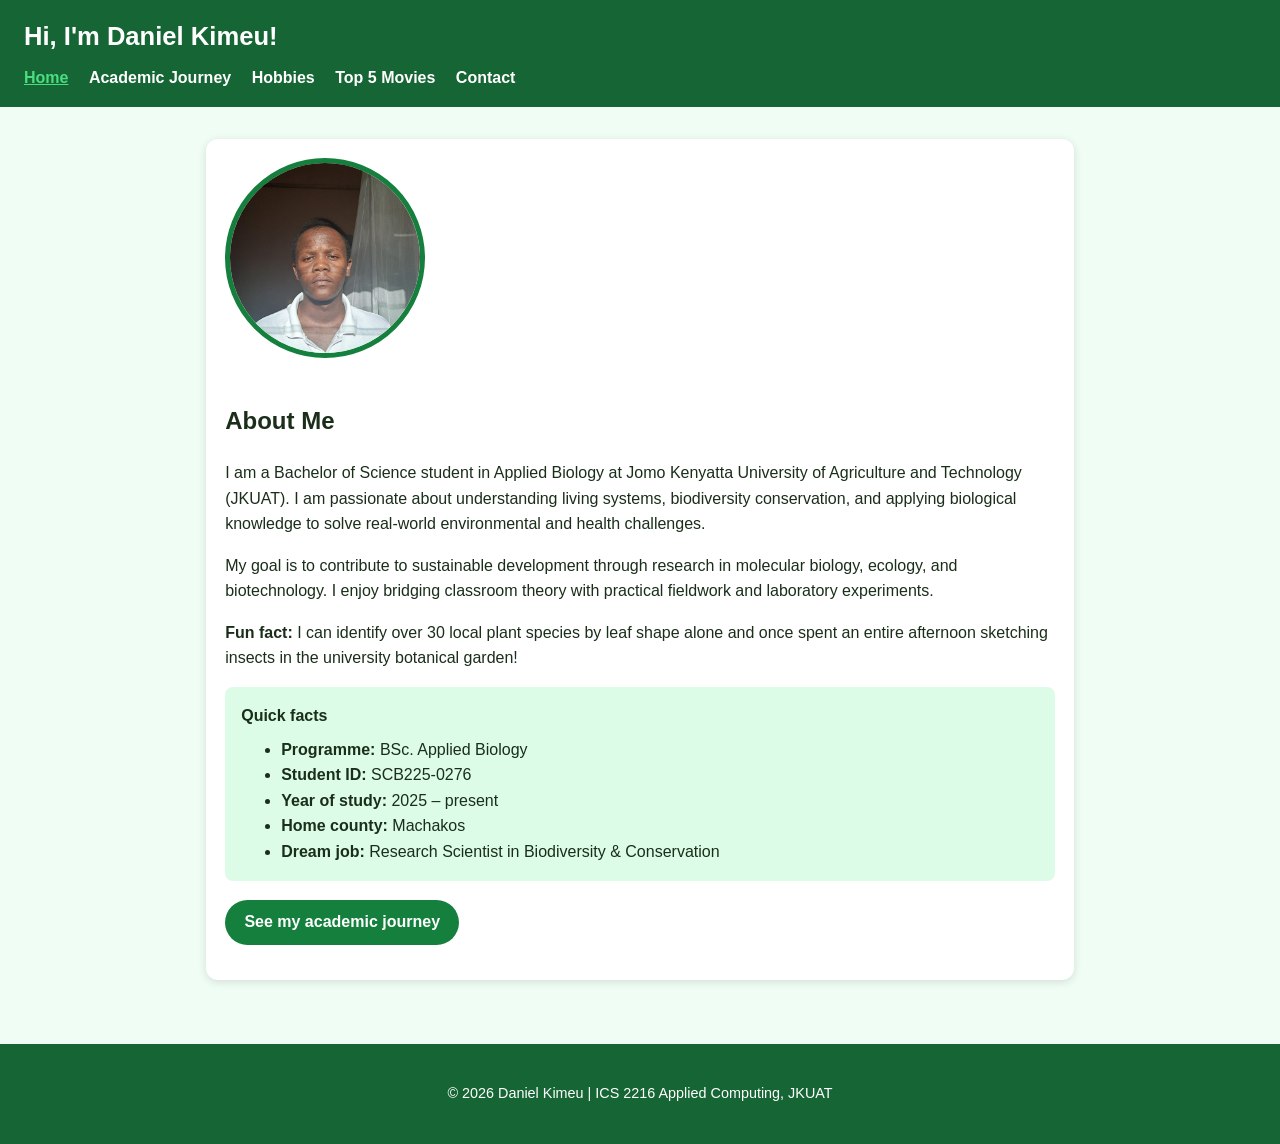
<file: index.html>
<!DOCTYPE html>
<html lang="en">
<head>
  <meta charset="utf-8">
  <meta name="viewport" content="width=device-width, initial-scale=1">
  <title>Daniel Kimeu | Portfolio</title>
  <link rel="stylesheet" href="style.css">
</head>
<body>

  <header>
    <h1>Hi, I'm Daniel Kimeu!</h1>
    <nav>
      <a href="index.html" class="active">Home</a>
      <a href="academic.html">Academic Journey</a>
      <a href="hobbies.html">Hobbies</a>
      <a href="movies.html">Top 5 Movies</a>
      <a href="contact.html">Contact</a>
    </nav>
  </header>

  <main>
    <section class="card hero">
      <img src="images/my-photo.jpg" alt="Photo of Daniel Kimeu" class="profile-pic">
      <div>
        <h2>About Me</h2>
        <p>I am a Bachelor of Science student in Applied Biology at Jomo Kenyatta University of Agriculture and Technology (JKUAT). I am passionate about understanding living systems, biodiversity conservation, and applying biological knowledge to solve real-world environmental and health challenges.</p>
        <p>My goal is to contribute to sustainable development through research in molecular biology, ecology, and biotechnology. I enjoy bridging classroom theory with practical fieldwork and laboratory experiments.</p>
        <p><strong>Fun fact:</strong> I can identify over 30 local plant species by leaf shape alone and once spent an entire afternoon sketching insects in the university botanical garden!</p>
        
        <div class="quick-facts">
          <strong>Quick facts</strong>
          <ul>
            <li><strong>Programme:</strong> BSc. Applied Biology</li>
            <li><strong>Student ID:</strong> SCB225-0276</li>
            <li><strong>Year of study:</strong> 2025 – present</li>
            <li><strong>Home county:</strong> Machakos</li>
            <li><strong>Dream job:</strong> Research Scientist in Biodiversity & Conservation</li>
          </ul>
        </div>
        
        <p style="margin-top: 1.2rem;">
          <a class="btn" href="academic.html">See my academic journey</a>
        </p>
      </div>
    </section>
  </main>

  <footer>
    <p>&copy; 2026 Daniel Kimeu | ICS 2216 Applied Computing, JKUAT</p>
  </footer>

</body>
</html>
</file>
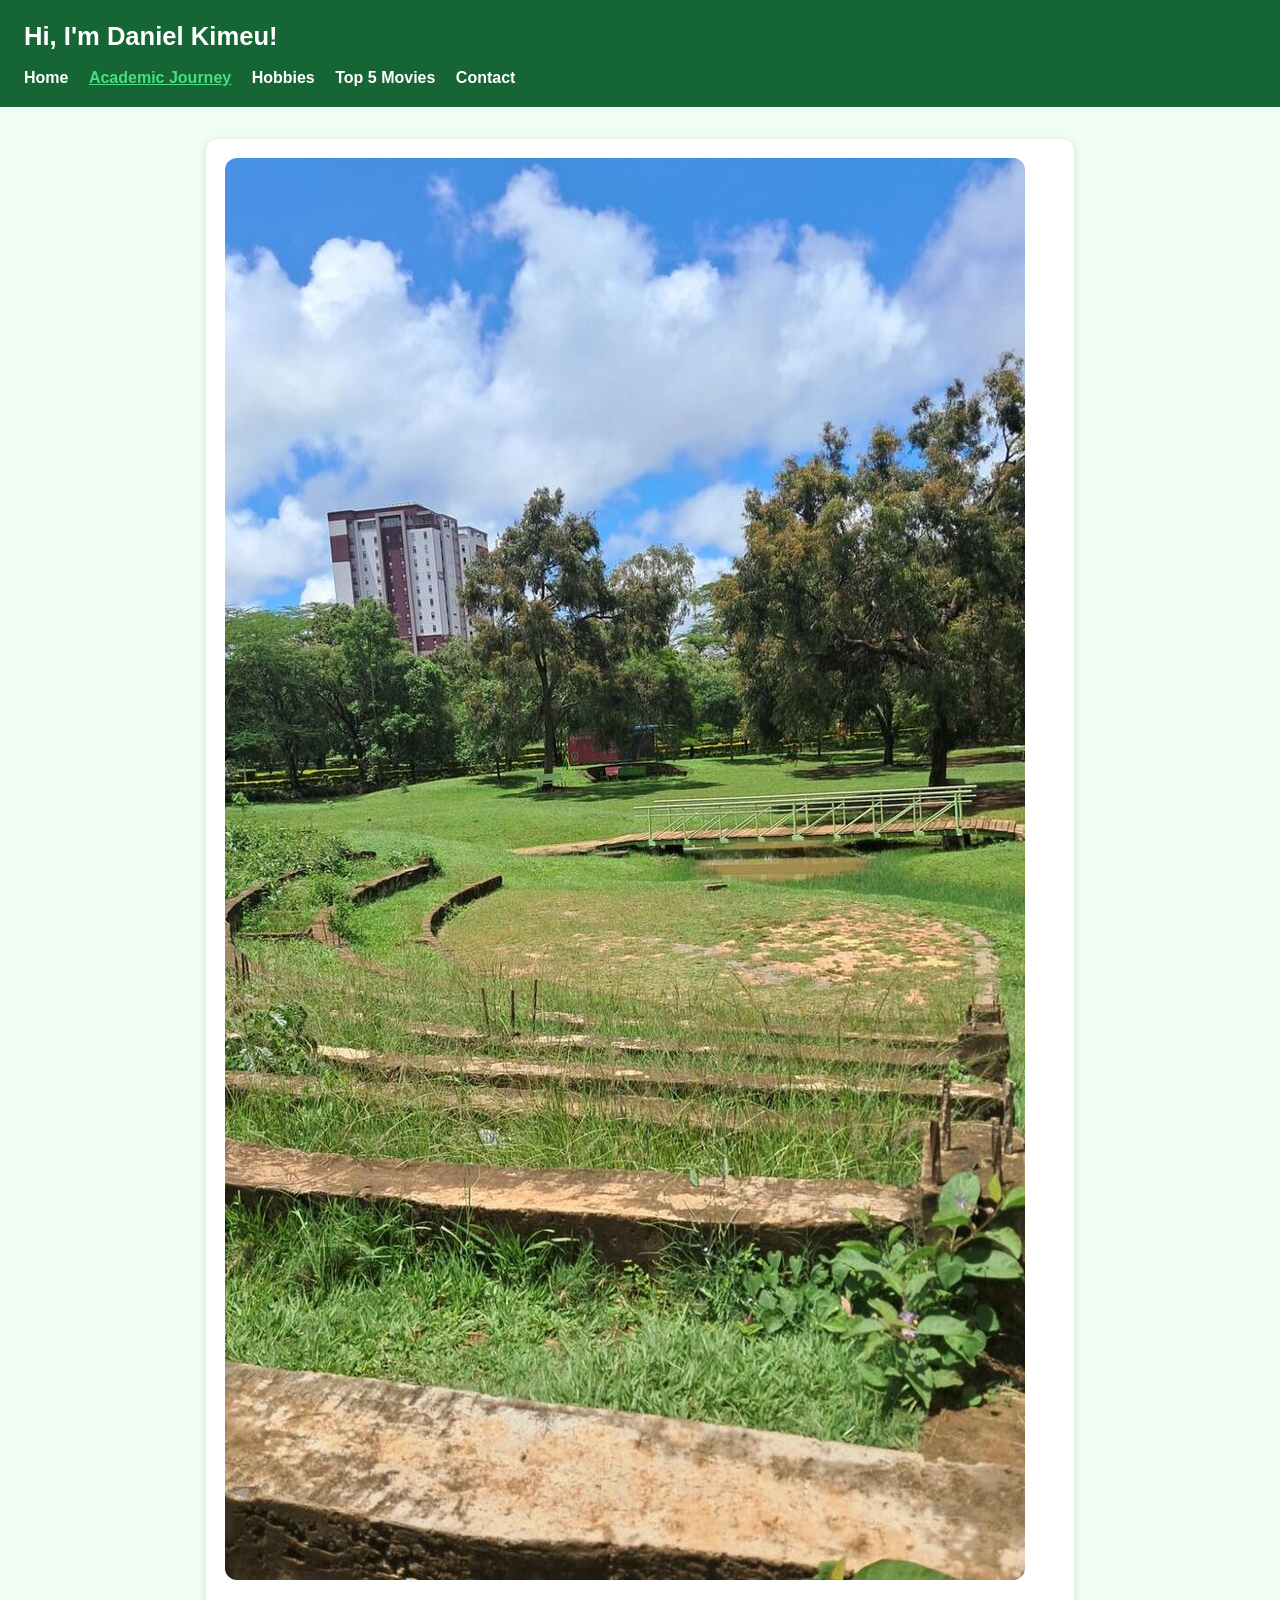
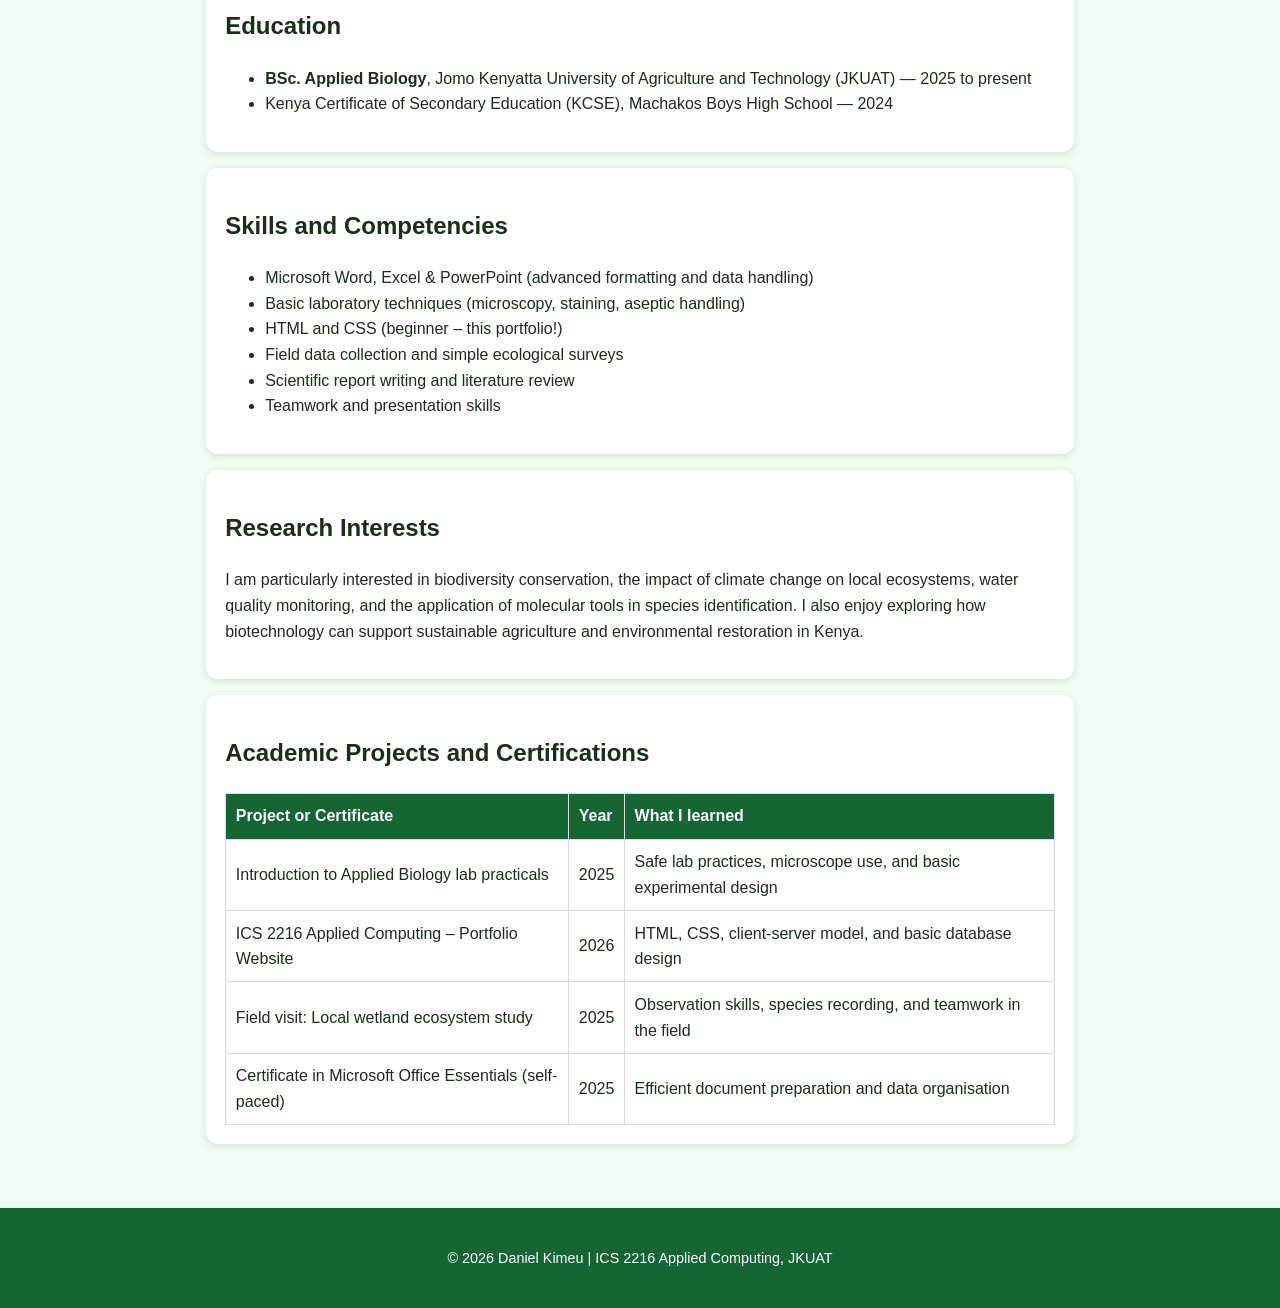
<file: academic.html>
<!DOCTYPE html>
<html lang="en">
<head>
  <meta charset="utf-8">
  <meta name="viewport" content="width=device-width, initial-scale=1">
  <title>Academic Journey | Daniel Kimeu</title>
  <link rel="stylesheet" href="style.css">
</head>
<body>

  <header>
    <h1>Hi, I'm Daniel Kimeu!</h1>
    <nav>
      <a href="index.html">Home</a>
      <a href="academic.html" class="active">Academic Journey</a>
      <a href="hobbies.html">Hobbies</a>
      <a href="movies.html">Top 5 Movies</a>
      <a href="contact.html">Contact</a>
    </nav>
  </header>

  <main>
    <section class="card">
      <img src="images/campus.jpg" alt="JKUAT campus grounds with trees, bridge and buildings">
      <h2>Education</h2>
      <ul>
        <li><strong>BSc. Applied Biology</strong>, Jomo Kenyatta University of Agriculture and Technology (JKUAT) — 2025 to present</li>
        <li>Kenya Certificate of Secondary Education (KCSE), Machakos Boys High School — 2024</li>
      </ul>
    </section>

    <section class="card">
      <h2>Skills and Competencies</h2>
      <ul>
        <li>Microsoft Word, Excel & PowerPoint (advanced formatting and data handling)</li>
        <li>Basic laboratory techniques (microscopy, staining, aseptic handling)</li>
        <li>HTML and CSS (beginner – this portfolio!)</li>
        <li>Field data collection and simple ecological surveys</li>
        <li>Scientific report writing and literature review</li>
        <li>Teamwork and presentation skills</li>
      </ul>
    </section>

    <section class="card">
      <h2>Research Interests</h2>
      <p>I am particularly interested in biodiversity conservation, the impact of climate change on local ecosystems, water quality monitoring, and the application of molecular tools in species identification. I also enjoy exploring how biotechnology can support sustainable agriculture and environmental restoration in Kenya.</p>
    </section>

    <section class="card">
      <h2>Academic Projects and Certifications</h2>
      <table>
        <tr>
          <th>Project or Certificate</th>
          <th>Year</th>
          <th>What I learned</th>
        </tr>
        <tr>
          <td>Introduction to Applied Biology lab practicals</td>
          <td>2025</td>
          <td>Safe lab practices, microscope use, and basic experimental design</td>
        </tr>
        <tr>
          <td>ICS 2216 Applied Computing – Portfolio Website</td>
          <td>2026</td>
          <td>HTML, CSS, client-server model, and basic database design</td>
        </tr>
        <tr>
          <td>Field visit: Local wetland ecosystem study</td>
          <td>2025</td>
          <td>Observation skills, species recording, and teamwork in the field</td>
        </tr>
        <tr>
          <td>Certificate in Microsoft Office Essentials (self-paced)</td>
          <td>2025</td>
          <td>Efficient document preparation and data organisation</td>
        </tr>
      </table>
    </section>
  </main>

  <footer>
    <p>&copy; 2026 Daniel Kimeu | ICS 2216 Applied Computing, JKUAT</p>
  </footer>

</body>
</html>
</file>
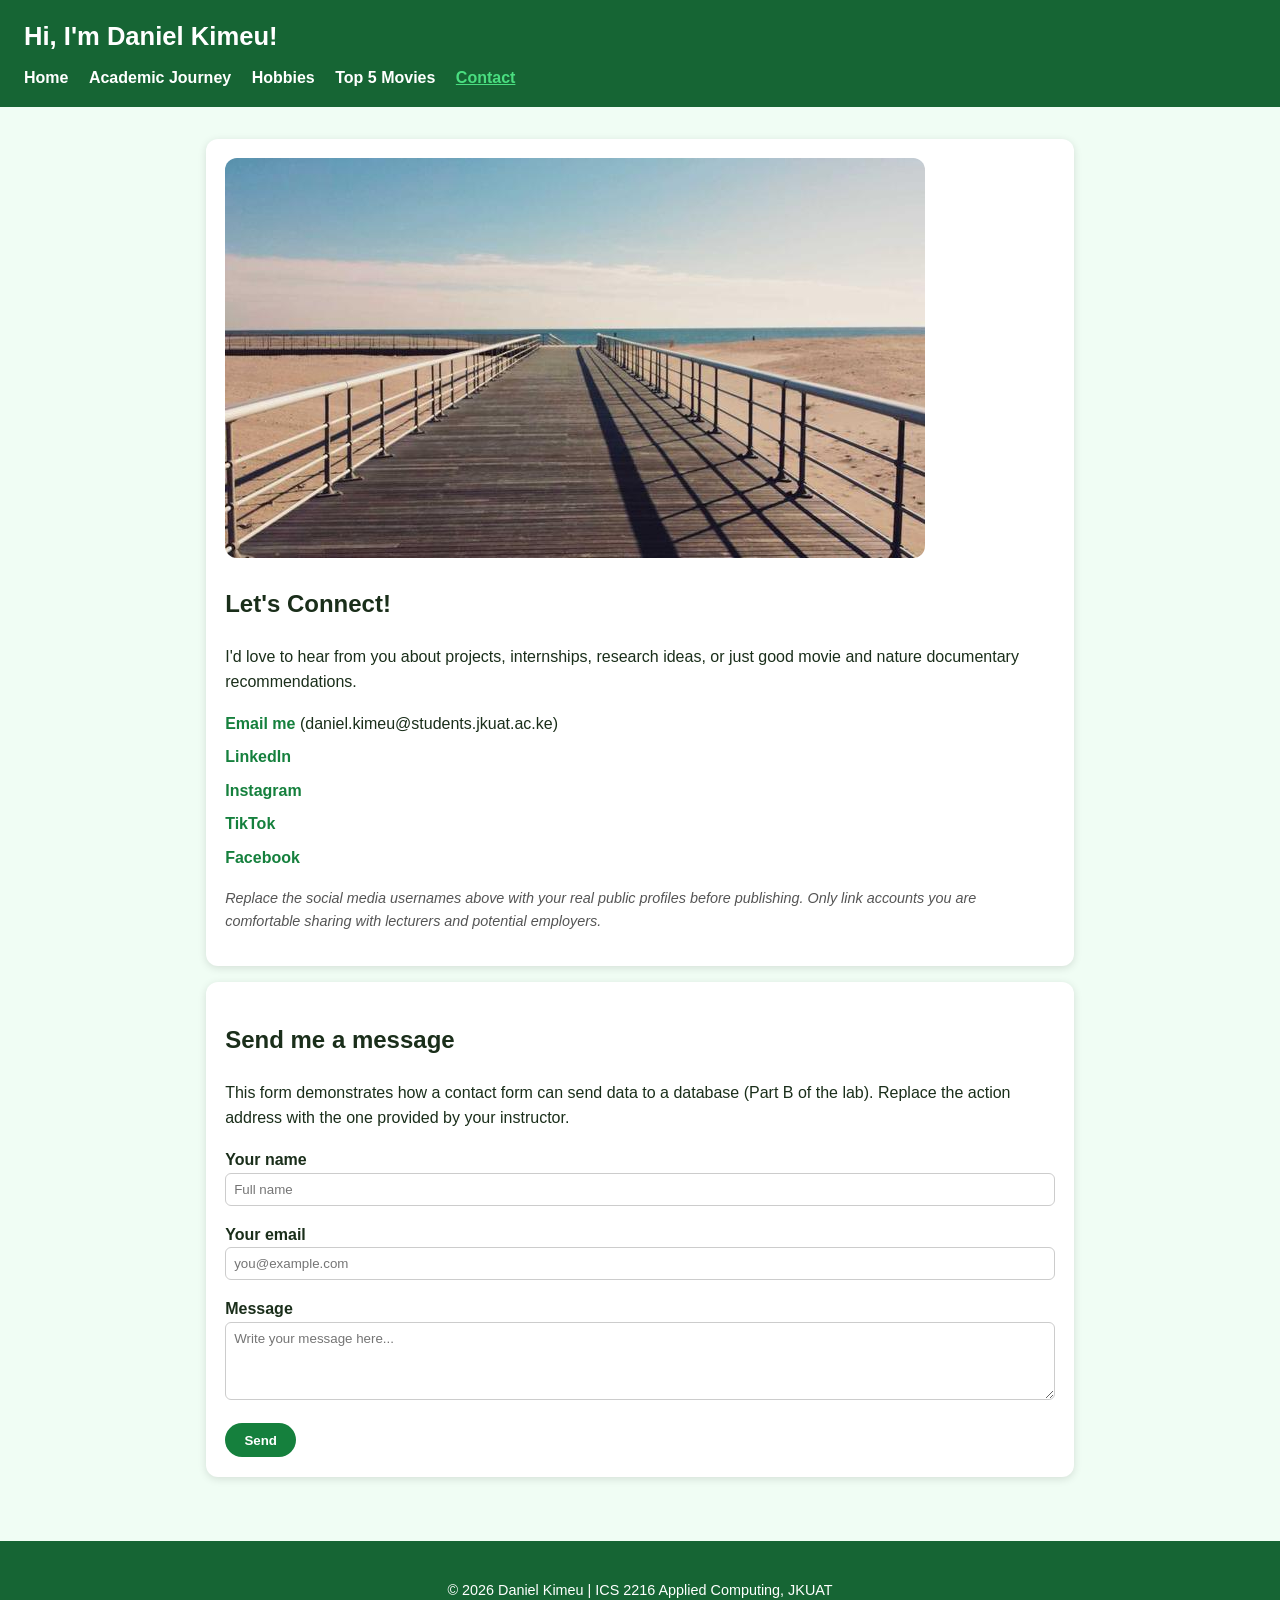
<file: contact.html>
<!DOCTYPE html>
<html lang="en">
<head>
  <meta charset="utf-8">
  <meta name="viewport" content="width=device-width, initial-scale=1">
  <title>Contact | Daniel Kimeu</title>
  <link rel="stylesheet" href="style.css">
</head>
<body>

  <header>
    <h1>Hi, I'm Daniel Kimeu!</h1>
    <nav>
      <a href="index.html">Home</a>
      <a href="academic.html">Academic Journey</a>
      <a href="hobbies.html">Hobbies</a>
      <a href="movies.html">Top 5 Movies</a>
      <a href="contact.html" class="active">Contact</a>
    </nav>
  </header>

  <main>
    <section class="card">
      <img src="images/contact.jpg" alt="Friendly welcome image representing connection and collaboration">
      <h2>Let's Connect!</h2>
      <p>I'd love to hear from you about projects, internships, research ideas, or just good movie and nature documentary recommendations.</p>

      <ul class="links">
        <li><a href="mailto:daniel.kimeu@students.jkuat.ac.ke">Email me</a> (daniel.kimeu@students.jkuat.ac.ke)</li>
        <li><a href="https://www.linkedin.com/in/daniel-kimeu" target="_blank" rel="noopener">LinkedIn</a></li>
        <li><a href="https://www.instagram.com/daniel.kimeu" target="_blank" rel="noopener">Instagram</a></li>
        <li><a href="https://www.tiktok.com/@daniel.kimeu" target="_blank" rel="noopener">TikTok</a></li>
        <li><a href="https://www.facebook.com/daniel.kimeu" target="_blank" rel="noopener">Facebook</a></li>
      </ul>
      <p style="font-size: 0.9rem; color: #555;"><em>Replace the social media usernames above with your real public profiles before publishing. Only link accounts you are comfortable sharing with lecturers and potential employers.</em></p>
    </section>

    <section class="card">
      <h2>Send me a message</h2>
      <p>This form demonstrates how a contact form can send data to a database (Part B of the lab). Replace the action address with the one provided by your instructor.</p>
      <form action="INSTRUCTOR-PROVIDED-ADDRESS" method="post">
        <p>
          <label for="name">Your name</label><br>
          <input type="text" id="name" name="sender_name" required placeholder="Full name">
        </p>
        <p>
          <label for="email">Your email</label><br>
          <input type="email" id="email" name="sender_email" required placeholder="you@example.com">
        </p>
        <p>
          <label for="msg">Message</label><br>
          <textarea id="msg" name="message" rows="4" required placeholder="Write your message here..."></textarea>
        </p>
        <button class="btn" type="submit">Send</button>
      </form>
    </section>
  </main>

  <footer>
    <p>&copy; 2026 Daniel Kimeu | ICS 2216 Applied Computing, JKUAT</p>
  </footer>

</body>
</html>
</file>
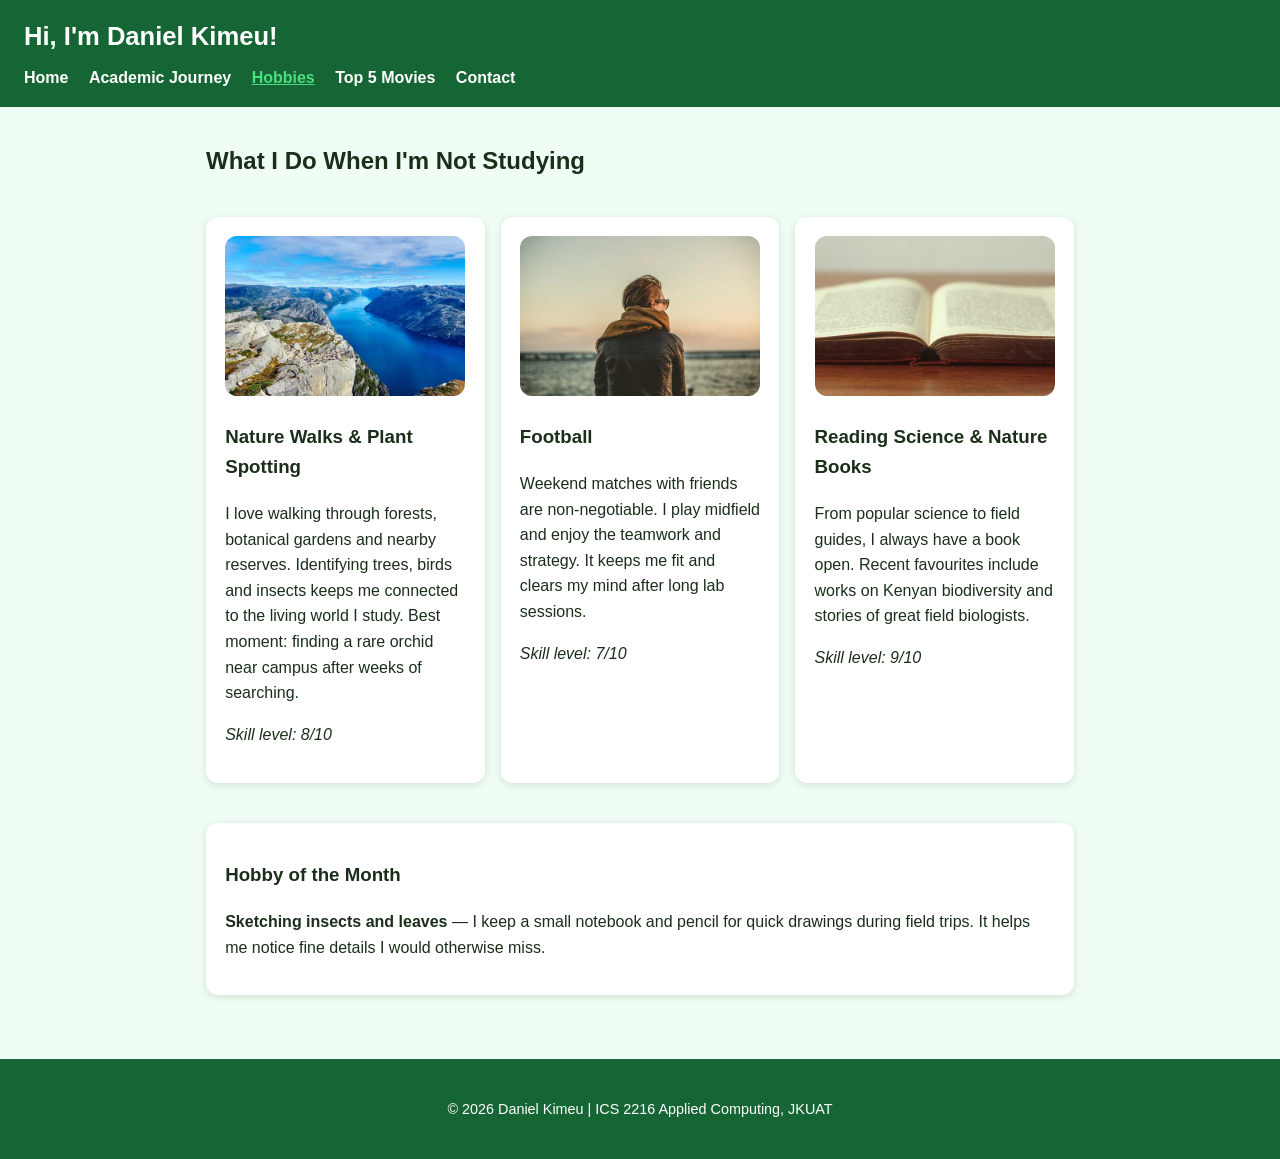
<file: hobbies.html>
<!DOCTYPE html>
<html lang="en">
<head>
  <meta charset="utf-8">
  <meta name="viewport" content="width=device-width, initial-scale=1">
  <title>Hobbies | Daniel Kimeu</title>
  <link rel="stylesheet" href="style.css">
</head>
<body>

  <header>
    <h1>Hi, I'm Daniel Kimeu!</h1>
    <nav>
      <a href="index.html">Home</a>
      <a href="academic.html">Academic Journey</a>
      <a href="hobbies.html" class="active">Hobbies</a>
      <a href="movies.html">Top 5 Movies</a>
      <a href="contact.html">Contact</a>
    </nav>
  </header>

  <main>
    <h2>What I Do When I'm Not Studying</h2>
    <div class="grid">
      <article class="card">
        <img src="images/hobby-nature.jpg" alt="Daniel exploring nature trails and observing plants">
        <h3>Nature Walks & Plant Spotting</h3>
        <p>I love walking through forests, botanical gardens and nearby reserves. Identifying trees, birds and insects keeps me connected to the living world I study. Best moment: finding a rare orchid near campus after weeks of searching.</p>
        <p><em>Skill level: 8/10</em></p>
      </article>

      <article class="card">
        <img src="images/hobby-football.jpg" alt="Playing football with friends on a dusty pitch">
        <h3>Football</h3>
        <p>Weekend matches with friends are non-negotiable. I play midfield and enjoy the teamwork and strategy. It keeps me fit and clears my mind after long lab sessions.</p>
        <p><em>Skill level: 7/10</em></p>
      </article>

      <article class="card">
        <img src="images/hobby-reading.jpg" alt="A stack of biology and science books">
        <h3>Reading Science & Nature Books</h3>
        <p>From popular science to field guides, I always have a book open. Recent favourites include works on Kenyan biodiversity and stories of great field biologists.</p>
        <p><em>Skill level: 9/10</em></p>
      </article>
    </div>

    <section class="card" style="margin-top: 1.5rem;">
      <h3>Hobby of the Month</h3>
      <p><strong>Sketching insects and leaves</strong> — I keep a small notebook and pencil for quick drawings during field trips. It helps me notice fine details I would otherwise miss.</p>
    </section>
  </main>

  <footer>
    <p>&copy; 2026 Daniel Kimeu | ICS 2216 Applied Computing, JKUAT</p>
  </footer>

</body>
</html>
</file>
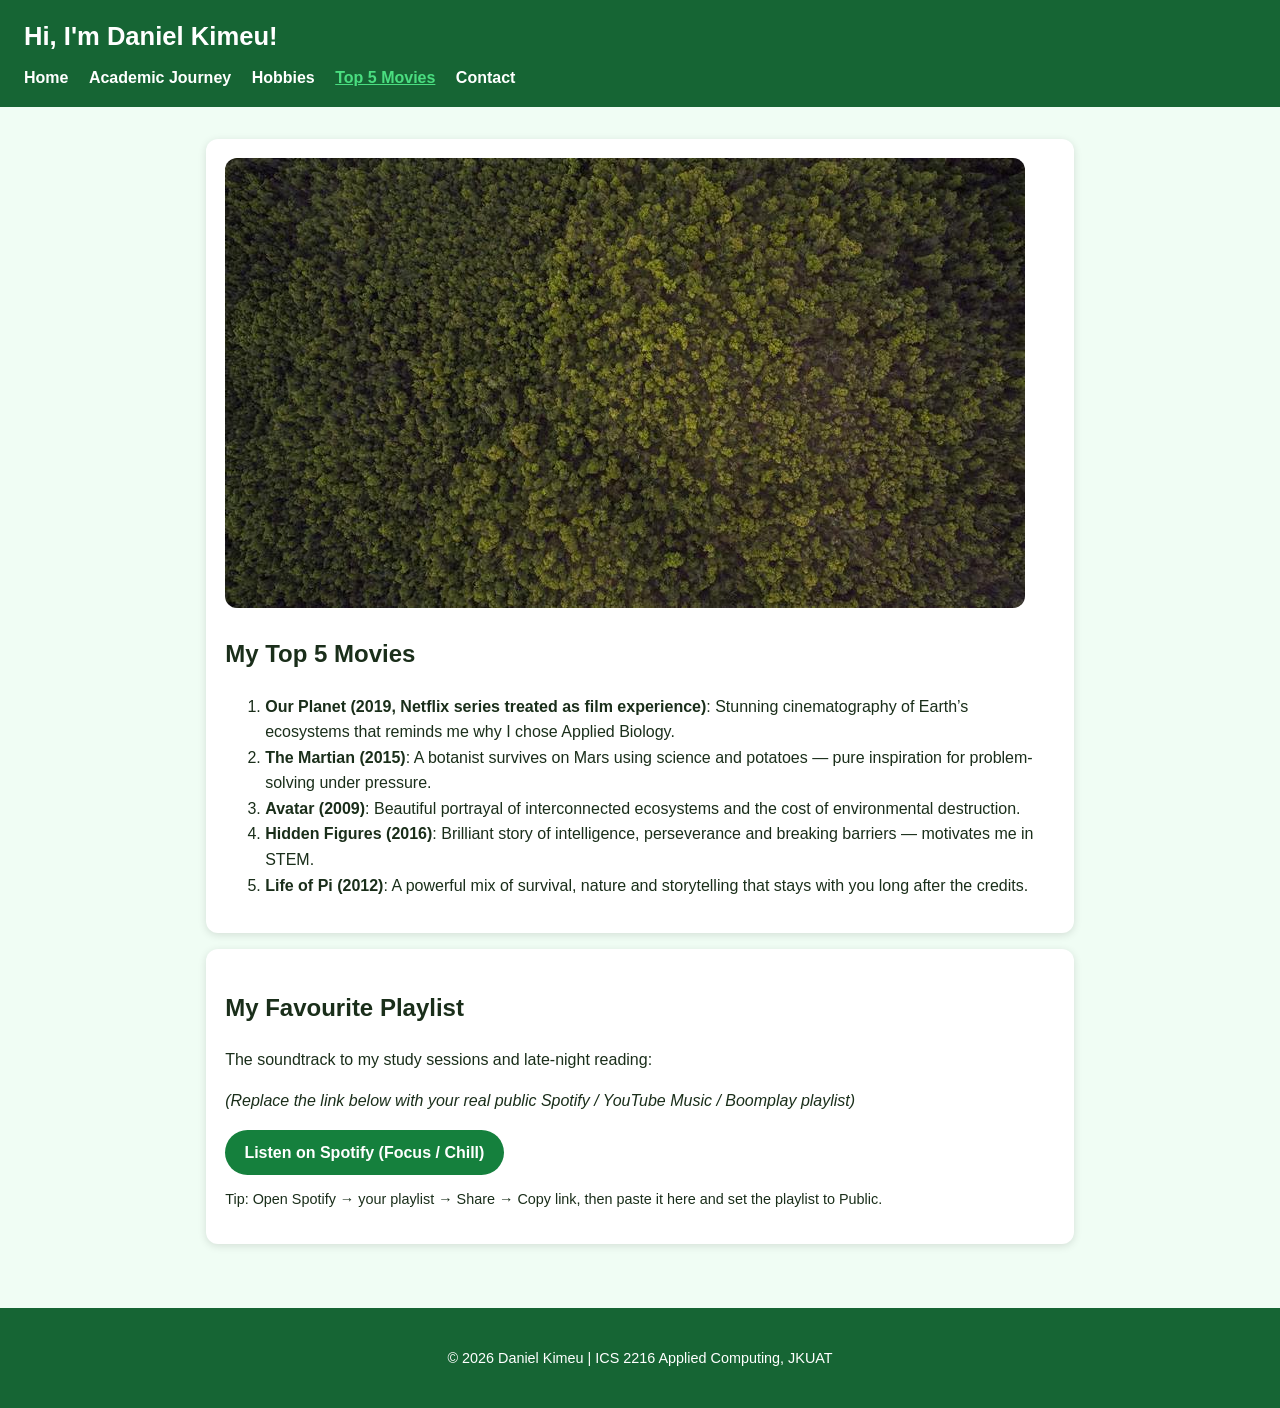
<file: movies.html>
<!DOCTYPE html>
<html lang="en">
<head>
  <meta charset="utf-8">
  <meta name="viewport" content="width=device-width, initial-scale=1">
  <title>Top 5 Movies | Daniel Kimeu</title>
  <link rel="stylesheet" href="style.css">
</head>
<body>

  <header>
    <h1>Hi, I'm Daniel Kimeu!</h1>
    <nav>
      <a href="index.html">Home</a>
      <a href="academic.html">Academic Journey</a>
      <a href="hobbies.html">Hobbies</a>
      <a href="movies.html" class="active">Top 5 Movies</a>
      <a href="contact.html">Contact</a>
    </nav>
  </header>

  <main>
    <section class="card">
      <img src="images/movies.jpg" alt="Cinema screen with nature documentary scene and popcorn">
      <h2>My Top 5 Movies</h2>
      <ol>
        <li><strong>Our Planet (2019, Netflix series treated as film experience)</strong>: Stunning cinematography of Earth’s ecosystems that reminds me why I chose Applied Biology.</li>
        <li><strong>The Martian (2015)</strong>: A botanist survives on Mars using science and potatoes — pure inspiration for problem-solving under pressure.</li>
        <li><strong>Avatar (2009)</strong>: Beautiful portrayal of interconnected ecosystems and the cost of environmental destruction.</li>
        <li><strong>Hidden Figures (2016)</strong>: Brilliant story of intelligence, perseverance and breaking barriers — motivates me in STEM.</li>
        <li><strong>Life of Pi (2012)</strong>: A powerful mix of survival, nature and storytelling that stays with you long after the credits.</li>
      </ol>
    </section>

    <section class="card">
      <h2>My Favourite Playlist</h2>
      <p>The soundtrack to my study sessions and late-night reading:</p>
      <p><em>(Replace the link below with your real public Spotify / YouTube Music / Boomplay playlist)</em></p>
      <a class="btn" href="https://open.spotify.com/playlist/37i9dQZF1DX8Uebhn9wzrA" target="_blank" rel="noopener">Listen on Spotify (Focus / Chill)</a>
      <p style="margin-top: 0.8rem; font-size: 0.9rem;">Tip: Open Spotify → your playlist → Share → Copy link, then paste it here and set the playlist to Public.</p>
    </section>
  </main>

  <footer>
    <p>&copy; 2026 Daniel Kimeu | ICS 2216 Applied Computing, JKUAT</p>
  </footer>

</body>
</html>
</file>
<file: style.css>
:root {
  --bg: #f0fdf4;
  --ink: #1a2e1a;
  --brand: #15803d;
  --brand2: #166534;
  --card: #ffffff;
  --accent: #4ade80;
}

* { box-sizing: border-box; }

body {
  margin: 0;
  font-family: "Segoe UI", Arial, sans-serif;
  background: var(--bg);
  color: var(--ink);
  line-height: 1.6;
}

header {
  background: var(--brand2);
  color: #fff;
  padding: 1rem 1.5rem;
}

header h1 {
  margin: 0 0 0.5rem 0;
  font-size: 1.6rem;
}

nav a {
  color: #fff;
  margin-right: 1rem;
  text-decoration: none;
  font-weight: 700;
}
nav a:hover, nav a.active { 
  text-decoration: underline; 
  color: var(--accent);
}

main { 
  max-width: 900px; 
  margin: auto; 
  padding: 1rem; 
}

img { 
  max-width: 100%; 
  height: auto; 
  border-radius: 12px; 
}

.card {
  background: var(--card);
  padding: 1.2rem;
  border-radius: 12px;
  box-shadow: 0 2px 8px rgba(0,0,0,.12);
  margin: 1rem 0;
}

.hero { 
  display: flex; 
  gap: 1.5rem; 
  align-items: center; 
  flex-wrap: wrap; 
}

.profile-pic {
  width: 200px; 
  height: 200px;
  object-fit: cover;
  border-radius: 50%;
  border: 5px solid var(--brand);
}

.grid {
  display: grid;
  grid-template-columns: repeat(auto-fit, minmax(220px, 1fr));
  gap: 1rem;
}

.card:hover { 
  transform: translateY(-4px); 
  transition: .2s; 
}

footer { 
  text-align: center; 
  padding: 1.5rem; 
  font-size: .9rem; 
  background: var(--brand2);
  color: #fff;
  margin-top: 2rem;
}

.btn { 
  display: inline-block; 
  background: var(--brand); 
  color: #fff; 
  padding: .6rem 1.2rem; 
  border-radius: 999px; 
  text-decoration: none; 
  font-weight: 700; 
  border: none;
  cursor: pointer;
}
.btn:hover {
  background: var(--brand2);
}

.links {
  list-style: none;
  padding: 0;
}
.links li {
  margin: 0.5rem 0;
}
.links a {
  color: var(--brand);
  font-weight: 600;
  text-decoration: none;
}
.links a:hover {
  text-decoration: underline;
}

table {
  width: 100%;
  border-collapse: collapse;
  margin-top: 0.5rem;
}
th, td {
  border: 1px solid #ddd;
  padding: 0.6rem;
  text-align: left;
}
th {
  background: var(--brand2);
  color: #fff;
}

.quick-facts {
  background: #dcfce7;
  padding: 1rem;
  border-radius: 8px;
  margin-top: 1rem;
}
.quick-facts ul {
  margin: 0.5rem 0 0 0;
}

form p {
  margin-bottom: 1rem;
}
form label {
  font-weight: 600;
}
form input, form textarea {
  width: 100%;
  padding: 0.5rem;
  border: 1px solid #ccc;
  border-radius: 6px;
  font-family: inherit;
}
form input:focus, form textarea:focus {
  outline: 2px solid var(--brand);
  border-color: var(--brand);
}

@media (max-width: 600px) {
  .hero {
    flex-direction: column;
    text-align: center;
  }
  nav a {
    display: inline-block;
    margin: 0.25rem 0.5rem 0.25rem 0;
  }
}
</file>
